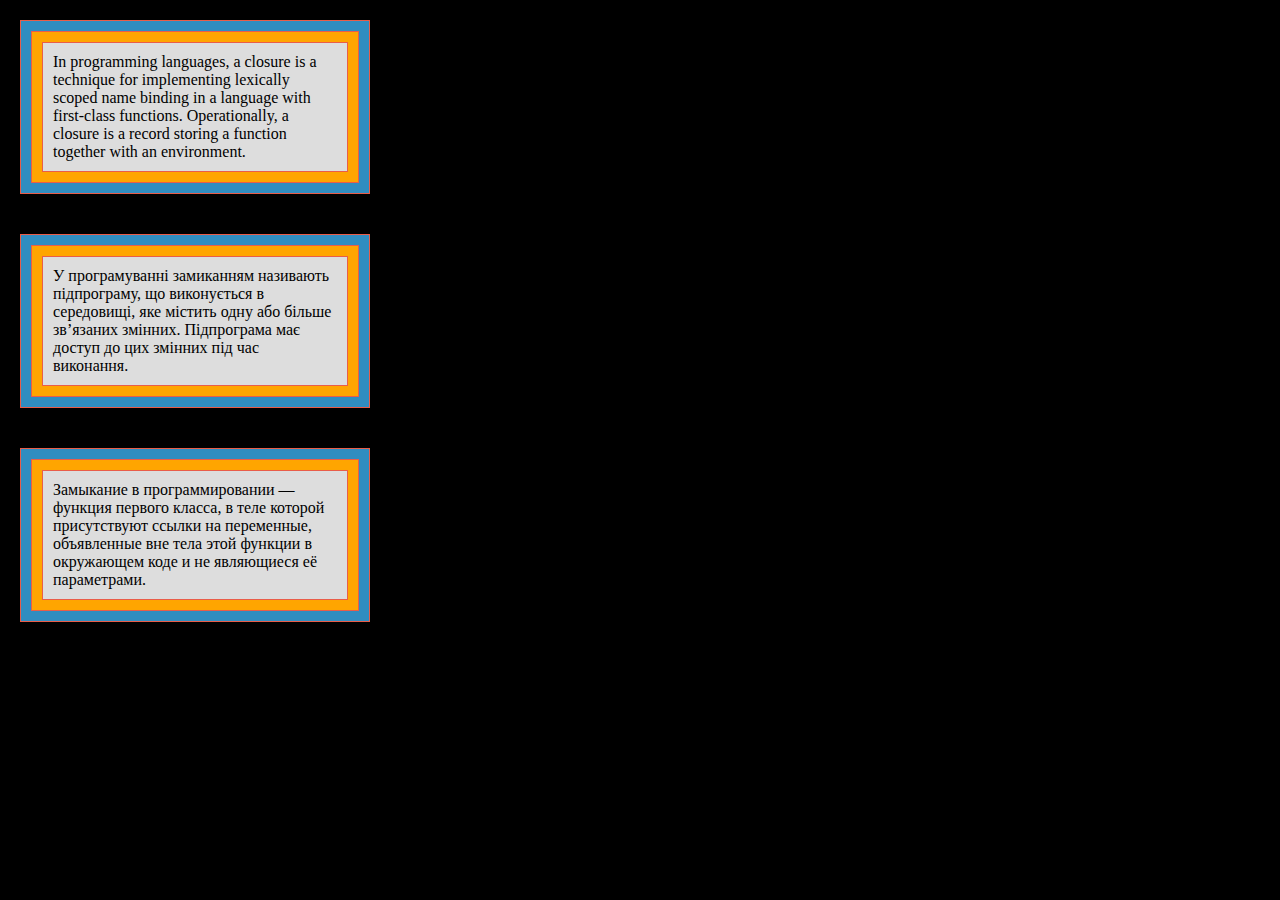
<file: index.html>
<!doctype html><html lang="en"><head><meta charset="UTF-8"><meta name="viewport" content="width=device-width, user-scalable=no, initial-scale=1.0, maximum-scale=1.0, minimum-scale=1.0"><meta http-equiv="X-UA-Compatible" content="ie=edge"><title>Enclosures</title><link rel="stylesheet" href="style.b50753ce.css"></head><body> <div class="first_box" id="qa-block"> <div class="red_border"> <div class="blue_border"> <div class="red_border"> <div class="yellow_border"> <div class="red_border"> <p class="article"> In programming languages, a closure is a technique for implementing lexically scoped name binding in a language with first-class functions. Operationally, a closure is a record storing a function together with an environment. </p> </div> </div> </div> </div> </div> </div> <div class="second_box"> <div class="red_border"> <div class="blue_border"> <div class="red_border"> <div class="yellow_border"> <div class="red_border"> <p class="article"> У програмуванні замиканням називають підпрограму, що виконується в середовищі, яке містить одну або більше зв’язаних змінних. Підпрограма має доступ до цих змінних під час виконання. </p> </div> </div> </div> </div> </div> </div> <div class="third_box"> <div class="red_border"> <div class="blue_border"> <div class="red_border"> <div class="yellow_border"> <div class="red_border"> <p class="article"> Замыкание в программировании — функция первого класса, в теле которой присутствуют ссылки на переменные, объявленные вне тела этой функции в окружающем коде и не являющиеся её параметрами. </p> </div> </div> </div> </div> </div> </div> </body></html>
</file>
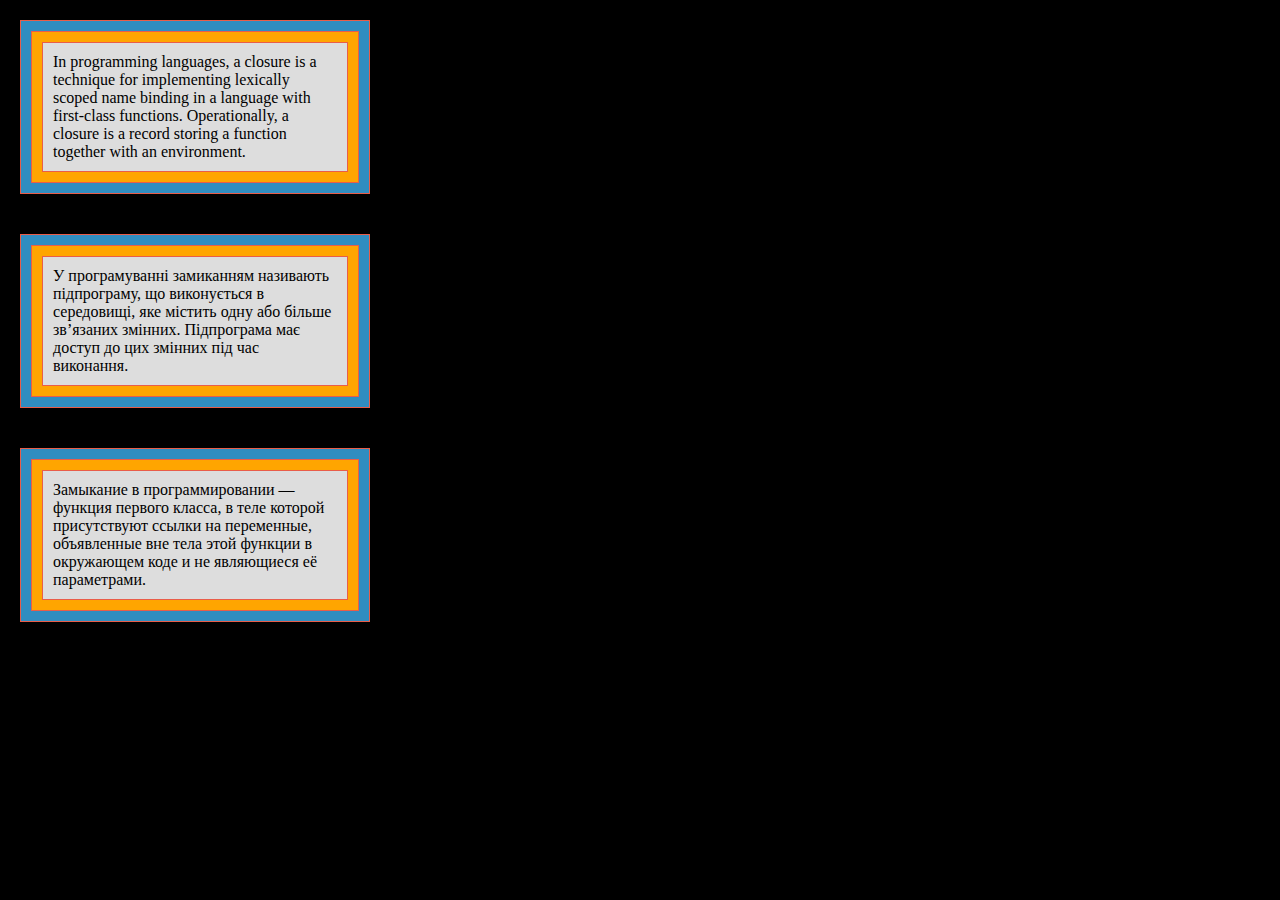
<file: src/index.html>
<!doctype html>
<html lang="en">
  <head>
    <meta charset="UTF-8">
    <meta name="viewport"
        content="width=device-width, user-scalable=no, initial-scale=1.0, maximum-scale=1.0, minimum-scale=1.0">
    <meta http-equiv="X-UA-Compatible" content="ie=edge">
    <title>Enclosures</title>
    <link rel="stylesheet" href="./style.css">
  </head>
  <body>
    <div class="first_box" id="qa-block">
      <div class="red_border">
        <div class="blue_border">
          <div class="red_border">
            <div class="yellow_border">
              <div class="red_border">
                <p class="article">
                  In programming languages, a closure is a
                  technique for implementing lexically scoped
                  name binding in a language with first-class functions.
                  Operationally, a closure is a record storing a function
                  together with an environment.
                </p>
              </div>
            </div>
          </div>
        </div>
      </div>
    </div>

    <div class="second_box">
      <div class="red_border">
        <div class="blue_border">
          <div class="red_border">
            <div class="yellow_border">
              <div class="red_border">
                <p class="article">
                  У програмуванні замиканням називають підпрограму,
                  що виконується в середовищі, яке містить одну або
                  більше зв’язаних змінних. Підпрограма має доступ
                  до цих змінних під час виконання.
                </p>
              </div>
            </div>
          </div>
        </div>
      </div>
    </div>

    <div class="third_box">
      <div class="red_border">
        <div class="blue_border">
          <div class="red_border">
            <div class="yellow_border">
              <div class="red_border">
                <p class="article">
                  Замыкание в программировании — функция первого класса,
                  в теле которой присутствуют ссылки на переменные, объявленные
                  вне тела этой функции в окружающем коде и не
                  являющиеся её параметрами.
                </p>
              </div>
            </div>
          </div>
        </div>
      </div>
    </div>
  </body>
</html>
</file>
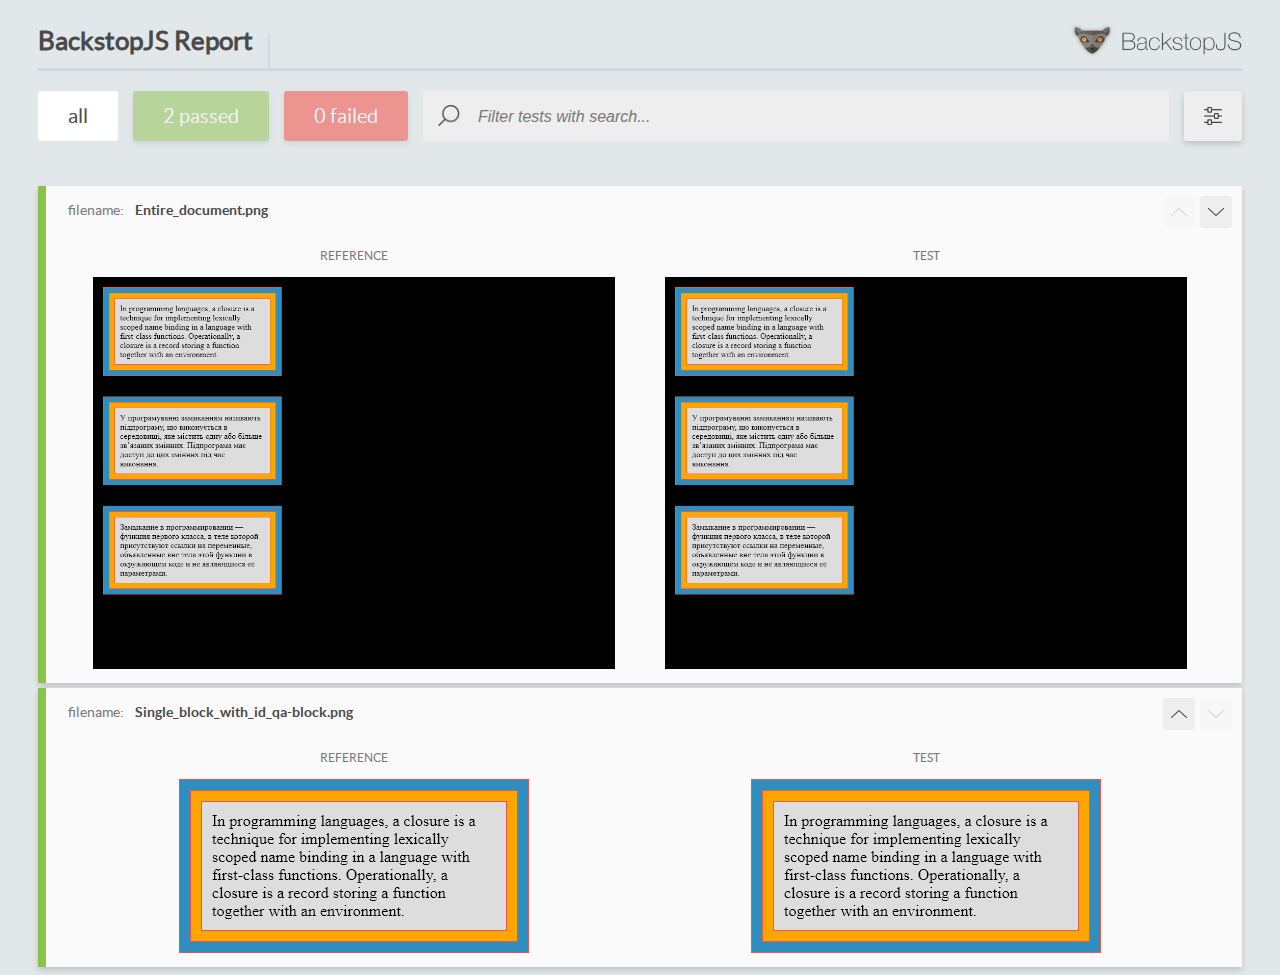
<file: report/html_report/index.html>
<!DOCTYPE html>
<html>
  <head>
    <meta charset="utf-8">
    <title>BackstopJS Report</title>

    <style>
      @font-face {
          font-family: 'latoregular';
          src: url('./assets/fonts/lato-regular-webfont.woff2') format('woff2'),
              url('./assets/fonts/lato-regular-webfont.woff') format('woff');
          font-weight: 400;
          font-style: normal;
      }
      @font-face {
          font-family: 'latobold';
          src: url('./assets/fonts/lato-bold-webfont.woff2') format('woff2'),
              url('./assets/fonts/lato-bold-webfont.woff') format('woff');
          font-weight: 700;
          font-style: normal;
      }

      .ReactModal__Body--open {
          overflow: hidden;
      }
      .ReactModal__Body--open .header {
        display: none;
      }

    </style>
  </head>
  <body style="background-color: #E2E7EA">
    <div id="root">

    </div>
    <script type="text/javascript">
      function report (report) { // eslint-disable-line no-unused-vars
        window.tests = report;
      }
    </script>
    <script type="text/javascript" src="config.js"></script>
    <script type="text/javascript" src="index_bundle.js"></script>
  </body>
</html>
</file>
<file: style.b50753ce.css>
body{background-color:#000;margin:20px}.first_box,.second_box,.third_box{width:350px;background-color:#ddd;margin-bottom:40px}.article{margin:0;padding:10px}.red_border{border:1px solid #e95d49}.yellow_border{border:10px solid orange}.blue_border{border:10px solid #308dc0}
/*# sourceMappingURL=style.b50753ce.css.map */
</file>
<file: src/style.css>
body {
  background-color: #000;
  margin: 20px;
}

.first_box,
.second_box,
.third_box {
  width: 350px;
  background-color: #ddd;
  margin-bottom: 40px;
}

p {
  margin: 0;
  padding: 10px;
}

.red_border {
  border: 1px solid #e95d49;
}

.yellow_border {
  border: 10px solid #ffa500;
}

.blue_border {
  border: 10px solid #308dc0;
}
</file>
